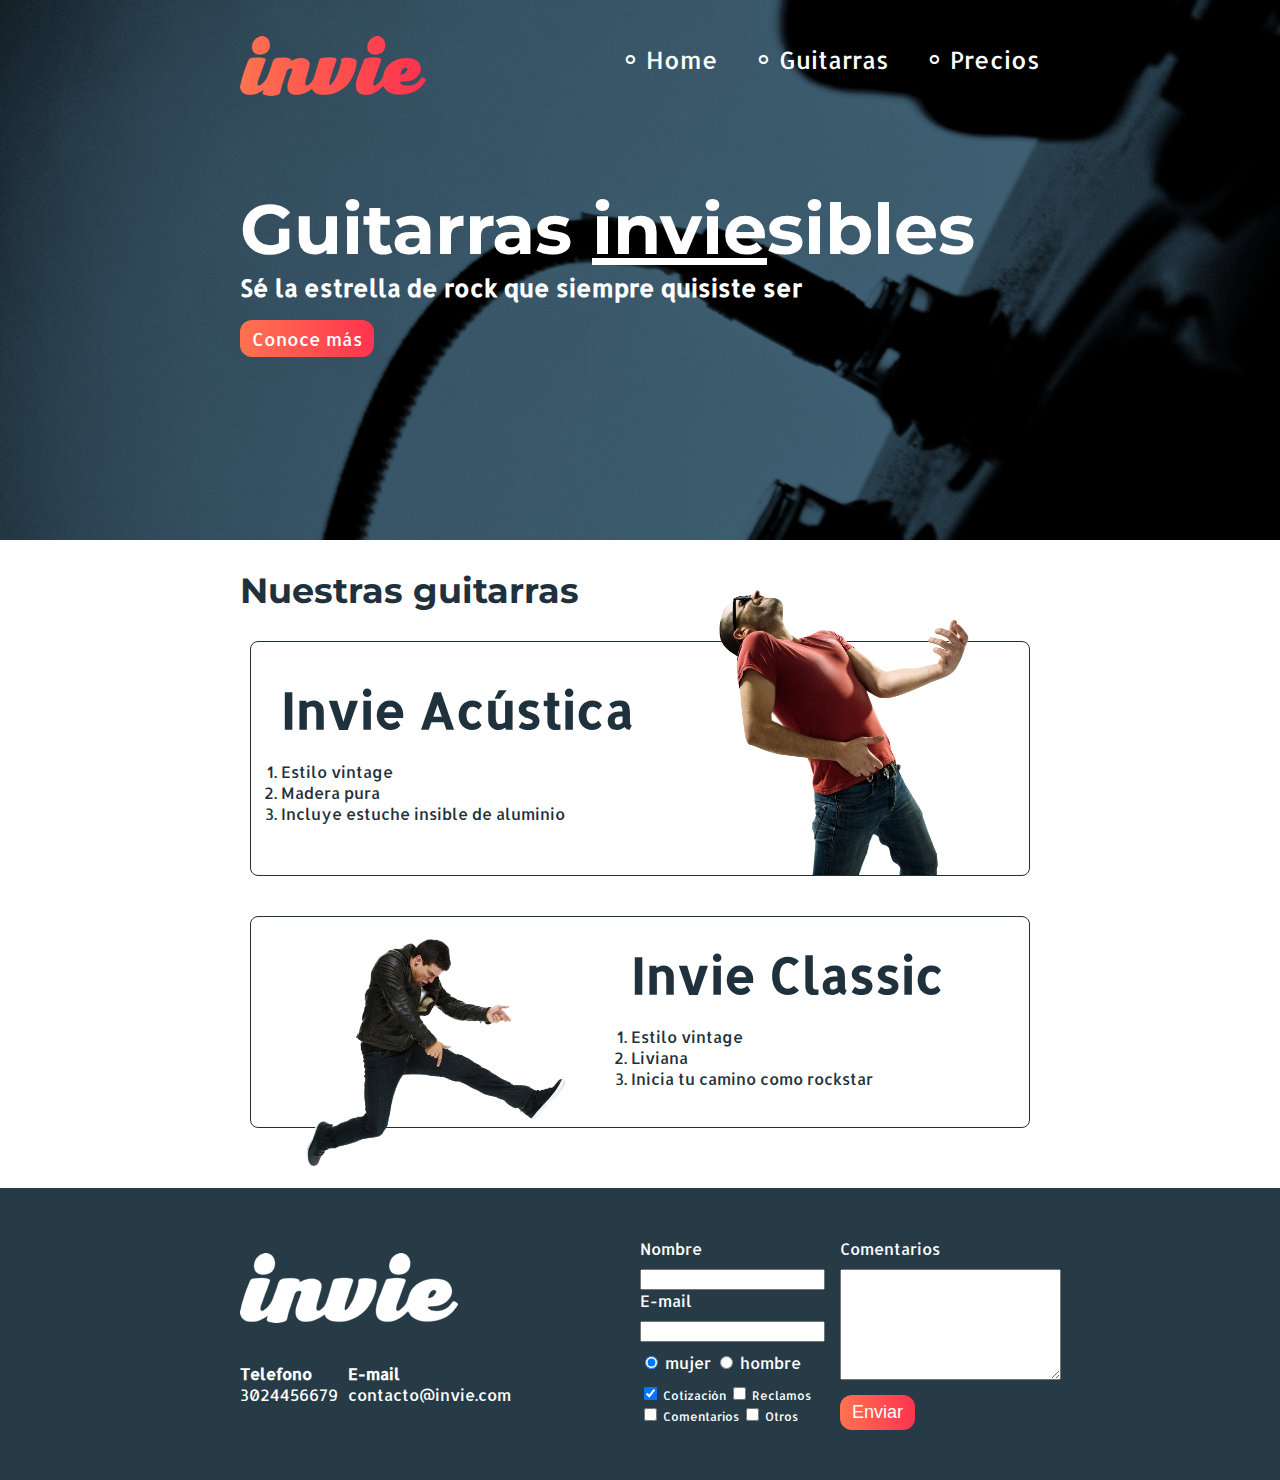
<file: index.html>
<!DOCTYPE html>
<html>
  <head>
    <title>Invie - tus mejores guitarras!!</title>
    <meta charset="utf-8" />
    <link href="https://fonts.googleapis.com/css?family=Montserrat:400,700|Allerta" rel="stylesheet">
    <link rel="stylesheet" href="css/invie.css" />
  </head>
  <body>
    <section id="portada" class="portada background"> <!-- portada -->
      <header id="header" class="header contenedor"> <!-- header -->
        <figure class="logotipo"> <!-- logotipo -->
          <img src="images/invie.png" width="186" height="60" alt="Invie logotipo" />
        </figure>
        <nav class="menu"> <!-- menu -->
          <ul>
            <li>
              <a href="index.html">Home</a>
            </li>
            <li>
              <a href="#guitarras">Guitarras</a>
            </li>
            <li>
              <a href="precios.html">Precios</a>
            </li>
          </ul>
        </nav>
      </header>
      <div class="contenedor">
        <h1 class="titulo">Guitarras <span>invie</span>sibles</h1> <!-- titulo -->
        <h3 class="title-a">Sé la estrella de rock que siempre quisiste ser</h3> <!-- resumen -->
        <a class="button" href="#guitarras">Conoce más</a> <!-- boton -->
      </div>
    </section>
    <section id="guitarras" class="guitarras contenedor"> <!-- guitarras -->
      <h2>Nuestras guitarras</h2> <!-- titulo -->
      <article class="guitarra"> <!-- guitarra 1 -->
        <img class="derecha" src="images/invie-acustica.png" alt="Guitarra Invie Acustica" width="350" />
        <div class="contenedor-guitarra-a">
          <h3 class="title-b">Invie Acústica</h3>
          <ol>
            <li>Estilo vintage</li>
            <li>Madera pura</li>
            <li>Incluye estuche insible de aluminio</li>
          </ol>
        </div>
      </article>
      <article class="guitarra b"> <!-- guitarra 2 -->
        <img class="izquierda" src="images/invie-classic.png" alt="Guitarra Invie Classic" width="350" />
        <div class="contenedor-guitarra-b">
          <h3 class="title-b">Invie Classic</h3>
          <ol>
            <li>Estilo vintage</li>
            <li>Liviana</li>
            <li>Inicia tu camino como rockstar</li>
          </ol>
        </div>
      </article>
    </section>
    <footer class="footer">
      <div class="contenedor">
        <div class="contacto">
          <img src="images/invie-white.png" alt="logotipo blanco" />
          <a href="tel:+573024456679"><strong>Telefono</strong> <span>3024456679</span></a>
          <a href="mailto:contacto@invie.com"><strong>E-mail</strong> <span>contacto@invie.com</span></a>
        </div>
        <form class="formulario">
          <div class="col1">
            <label for="nombre">Nombre</label>
            <input type="text" required id="nombre" name="nombre" />
            <label for="email">E-mail</label>
            <input type="email" required id="email" name="email" />
            <div class="sexo">
              <label for="mujer">
                <input type="radio" id="mujer" checked name="sexo" value="mujer" /> mujer
              </label>
              <label for="hombre">
                <input type="radio" id="hombre" name="sexo" value="hombre" /> hombre
              </label>
            </div>
            <div class="intereses">
              <label for="cotizacion">
                <input type="checkbox" checked id="cotizacion" name="intereses" value="cotizacion" /> Cotización
              </label>
              <label for="reclamos">
                <input type="checkbox" id="reclamos" name="intereses" value="reclamos" /> Reclamos
              </label>
              <label for="comentarios">
                <input type="checkbox" id="comentarios" name="intereses" value="comentarios" /> Comentarios
              </label>
              <label for="otros">
                <input type="checkbox" id="otros" name="intereses" value="otros" /> Otros
              </label>
            </div>
          </div>
          <div class="col2">
            <label for="comentarios">Comentarios</label>
            <textarea name="comentarios" id="comentarios" cols="25" rows="7"></textarea>
            <input type="submit" value="Enviar" class="button" />
          </div>
        </form>
      </div>
    </footer>
  </body>
</html>
</file>
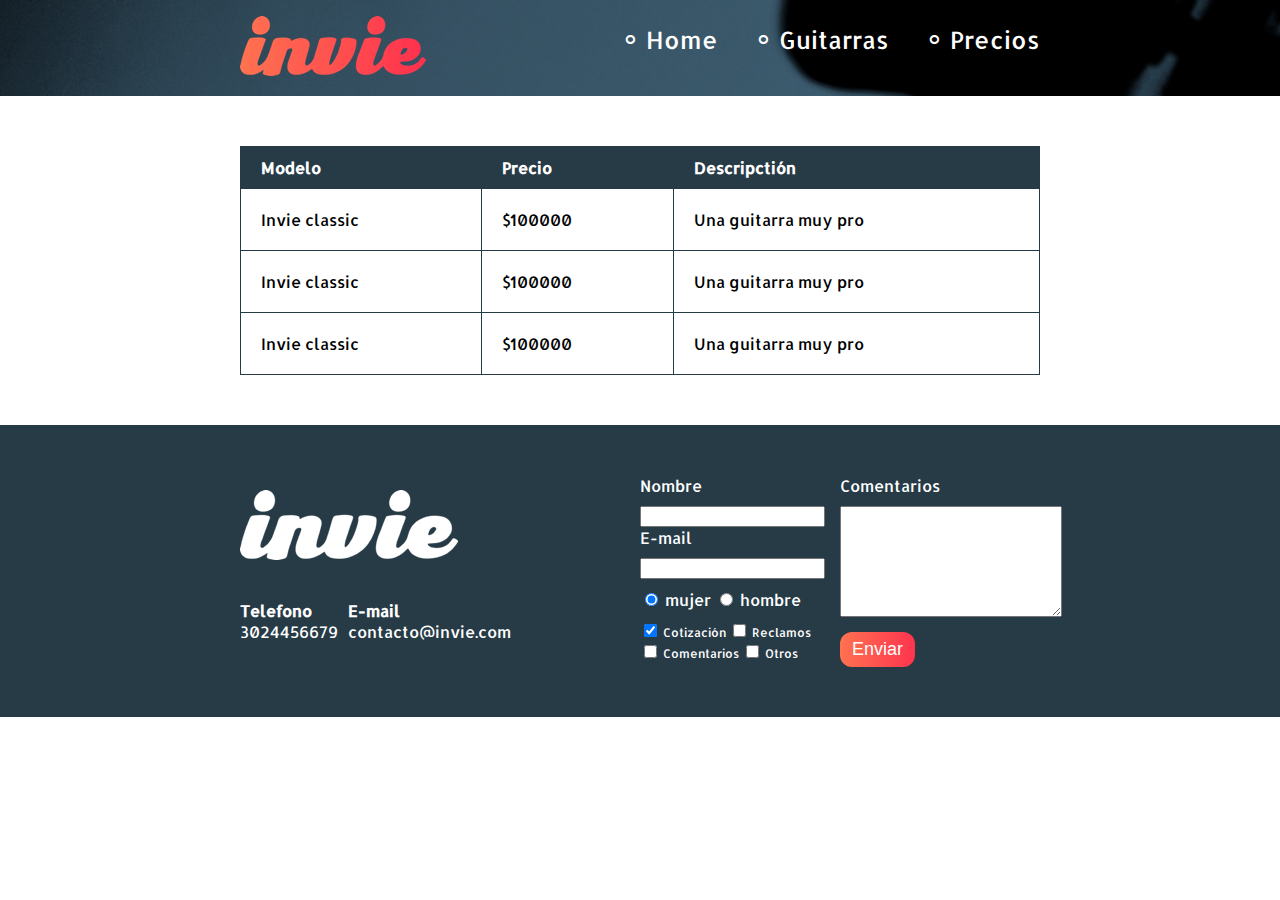
<file: precios.html>
<!DOCTYPE html>
<html>
  <head>
    <title>Precios de tus mejores guitarras!!</title>
    <meta charset="utf-8" />
    <link href="https://fonts.googleapis.com/css?family=Montserrat:400,700|Allerta" rel="stylesheet">
    <link rel="stylesheet" href="css/invie.css" />
  </head>
  <body>
    <header id="header" class="header background"> <!-- header -->
      <div class="contenedor">
        <figure class="logotipo"> <!-- logotipo -->
          <img src="images/invie.png" width="186" height="60" alt="Invie logotipo" />
        </figure>
        <nav class="menu"> <!-- menu -->
          <ul>
            <li>
              <a href="index.html">Home</a>
            </li>
            <li>
              <a href="index.html#guitarras">Guitarras</a>
            </li>
            <li>
              <a href="precios.html">Precios</a>
            </li>
          </ul>
        </nav>
      </div>
    </header>
    <section class="tabla">
      <div class="contenedor">
        <table>
          <thead>
            <tr>
              <th>Modelo</th>
              <th>Precio</th>
              <th>Descripctión</th>
            </tr>
          </thead>
          <tbody>
            <tr>
              <td>Invie classic</td>
              <td>$100000</td>
              <td>Una guitarra muy pro</td>
            </tr>
            <tr>
              <td>Invie classic</td>
              <td>$100000</td>
              <td>Una guitarra muy pro</td>
            </tr>
            <tr>
              <td>Invie classic</td>
              <td>$100000</td>
              <td>Una guitarra muy pro</td>
            </tr>
          </tbody>
        </table>
      </div>
    </section>
    <footer class="footer">
      <div class="contenedor">
        <div class="contacto">
          <img src="images/invie-white.png" alt="logotipo blanco" />
          <a href="tel:+573024456679"><strong>Telefono</strong> <span>3024456679</span></a>
          <a href="mailto:contacto@invie.com"><strong>E-mail</strong> <span>contacto@invie.com</span></a>
        </div>
        <form class="formulario">
          <div class="col1">
            <label for="nombre">Nombre</label>
            <input type="text" required id="nombre" name="nombre" />
            <label for="email">E-mail</label>
            <input type="email" required id="email" name="email" />
            <div class="sexo">
              <label for="mujer">
                <input type="radio" id="mujer" checked name="sexo" value="mujer" /> mujer
              </label>
              <label for="hombre">
                <input type="radio" id="hombre" name="sexo" value="hombre" /> hombre
              </label>
            </div>
            <div class="intereses">
              <label for="cotizacion">
                <input type="checkbox" checked id="cotizacion" name="intereses" value="cotizacion" /> Cotización
              </label>
              <label for="reclamos">
                <input type="checkbox" id="reclamos" name="intereses" value="reclamos" /> Reclamos
              </label>
              <label for="comentarios">
                <input type="checkbox" id="comentarios" name="intereses" value="comentarios" /> Comentarios
              </label>
              <label for="otros">
                <input type="checkbox" id="otros" name="intereses" value="otros" /> Otros
              </label>
            </div>
          </div>
          <div class="col2">
            <label for="comentarios">Comentarios</label>
            <textarea name="comentarios" id="comentarios" cols="25" rows="7"></textarea>
            <input type="submit" value="Enviar" class="button" />
          </div>
        </form>
      </div>
    </footer>
  </body>
</html>
</file>
<file: css/invie.css>
/**
{
  width: tamaño;
  height: tamaño;
  padding: 10px;
  padding-top: 10px;
  padding-right: 13px;
  padding-left: 15px;
  padding-bottom: 5px;
  padding: 10px 13px 5px 15px;
  margin: 10px;
  margin-top: 10px;
  margin-right: 13px;
  margin-left: 15px;
  margin-bottom: 5px;
  margin: 10px 13px 5px 15px;
  border: 2px solid red;
}*/

body
{
  font-family: 'Allerta', sans-serif;
  margin: 0;
}

table
{
  width: 100%;
}

th
{
  background: #273b47;
  color: white;
  padding: 10px 20px;
  text-align: left;
}

td
{
  padding: 20px;
}

table, td, th
{
  border: 1px solid #273b47;
  border-collapse: collapse;
}

input, textarea
{
  outline: 0;
}

input:focus, textarea:focus
{
  background: lightgray;
}

.contenedor
{
  width: 800px;
  margin: auto;
  position: relative;
}

.background
{
  background-image: url('../images/background.png');
  background-size: cover;
}

.button
{
  border-radius: 12px;
  border: none;
  color: white;
  padding: 7px 12px;
  cursor: pointer;
  text-decoration: none;
  font-size: 18px;
  background: linear-gradient(to left, #fe344e, #ff7250);
  /* Permalink - use to edit and share this gradient: http://colorzilla.com/gradient-editor/#f3c5bd+0,e86c57+50,ea2803+51,ff6600+75,c72200+100;Red+Gloss */
  /*background: #f3c5bd;
  background: -moz-linear-gradient(top, #f3c5bd 0%, #e86c57 50%, #ea2803 51%, #ff6600 75%, #c72200 100%);
  background: -webkit-linear-gradient(top, #f3c5bd 0%,#e86c57 50%,#ea2803 51%,#ff6600 75%,#c72200 100%);
  background: linear-gradient(to bottom, #f3c5bd 0%,#e86c57 50%,#ea2803 51%,#ff6600 75%,#c72200 100%); 
  filter: progid:DXImageTransform.Microsoft.gradient( startColorstr='#f3c5bd', endColorstr='#c72200',GradientType=0 );*/
}

.titulo
{
  font-family: 'Montserrat', sans-serif;
  font-size: 70px;
  margin-bottom: 0;
  margin-top: 70px;
}

.titulo span
{
  text-decoration: underline;
}

.title-a
{
  font-size: 24px;
  margin-top: 0;
}

.title-b
{
  font-size: 50px;
  margin-bottom: 20px;
}

.guitarras
{
  color: #1F313C;
  margin-bottom: 60px;
}

.guitarras h2
{
  font-family: 'Montserrat', sans-serif;
  font-size: 35px;
}

.portada
{
  color: white;
  padding: 20px;
  height: 500px;
}

.menu
{
  font-size: 24px;
  display: inline-block;
  position: absolute;
  right: 0;
}

.menu li
{
  display: inline-block;
  margin-left: 30px;
}

.menu li:before
{
  content: '∘';
  font-size: 30px;
  line-height: 20px;
  color: white;
}

.menu a
{
  color: white;
  text-decoration: none;
}

.logotipo
{
  display: inline-block;
  margin-left: 0;
}

.guitarra
{
  margin: 10px 10px 40px 10px;
  padding: 10px;
  /*overflow: hidden;*/
  border: 1px solid #1F313C;
  border-radius: 8px;
}

.guitarra.b
{
  height: 190px;
}

.guitarra ol
{
  padding: 0;
}

.derecha
{
  float: right;
  position: relative;
  top: -127px;
}

.izquierda
{
  float: left;
  position: relative;
}

.contenedor-guitarra-a
{
  padding-left: 20px;
  position: relative;
  bottom: 25px;
}

.contenedor-guitarra-b
{
  margin-left: 370px;
  position: relative;
  bottom: 60px;
}

.header
{
  position: relative;
}

.footer
{
  background: #273b47;
  padding: 50px 10px;
}

.contacto
{
  display: flex;
  width: 300px;
  flex-wrap: wrap;
  align-items: center;
}

.contacto img
{
  display: block;
}

.contacto strong
{
  display: block;
}

.contacto a
{
  color: white;
  text-decoration: none;
  margin: 10px 10px 10px 0;
}

.footer .contenedor
{
  display: flex;
  justify-content: space-between;
}

.formulario
{
  display: flex;
  width: 400px;
  color: white;
}

.col1, .col2
{
  display: flex;
  flex-direction: column;
}

.col1
{
  margin-right: 15px;
}

.col2
{
  align-items: flex-start;
}

.col2 .button
{
  margin-top: 15px;
}

.intereses label
{
  font-size: 12px;
}

.formulario label, .sexo
{
  margin-bottom: 10px;
}

.sexo
{
  margin-top: 10px;
}

.tabla
{
  margin: 50px 0;
}
</file>
